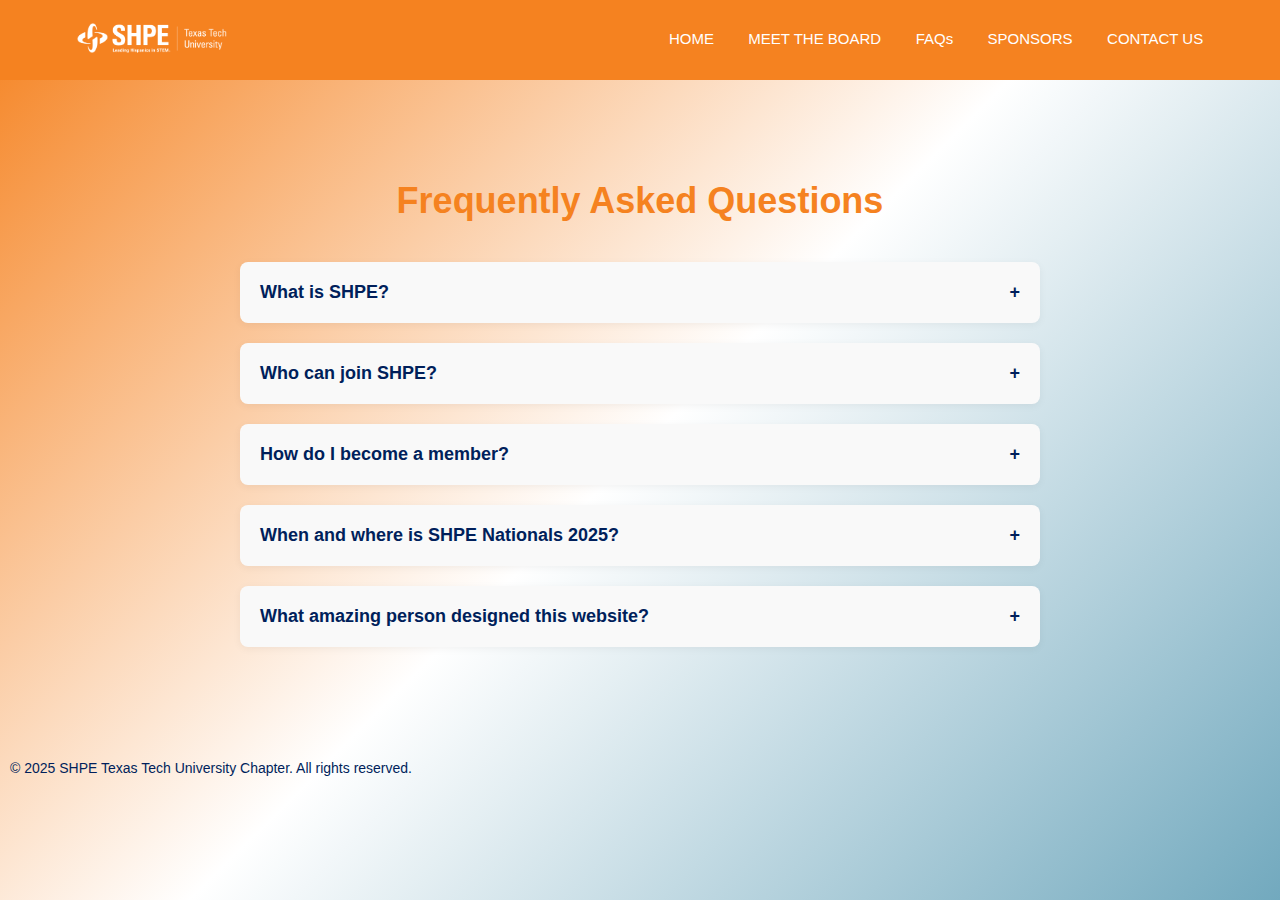
<file: faqs.html>
<!DOCTYPE html>
<html lang="en">
<head>
  <meta charset="UTF-8" />
  <title>FAQs | SHPE Texas Tech</title>
  <link rel="stylesheet" href="Styles.css" />
</head>
<body>

  <!-- NAVIGATION BAR -->
  <header>
  <nav class="shpe-orange-nav">
  <a href="index.html"><img src="logoo.png" alt="SHPE Logo"/></a>
  <div class="shpe-nav-links" id="navLinks">
    <ul>
      <li><a href="index.html">HOME</a></li>
      <li><a href="board.html">MEET THE BOARD</a></li>
      <li><a href="faqs.html">FAQs</a></li>
      <li><a href="sponsors.html">SPONSORS</a></li>
      <li><a href="contact.html">CONTACT US</a></li>
    </ul>
  </div>
</nav>
</header>
<!---FAQs Section-->
<section class="faqs">
  <h1>Frequently Asked Questions</h1>

  <div class="faq-item">
    <button class="faq-question">
      What is SHPE?
      <span class="icon">+</span>
    </button>
    <div class="faq-answer">
      <p>SHPE stands for the Society of Hispanic Professional Engineers. We empower Hispanic students in STEM fields at Texas Tech.</p>
    </div>
  </div>

  <div class="faq-item">
    <button class="faq-question">
      Who can join SHPE?
      <span class="icon">+</span>
    </button>
    <div class="faq-answer">
      <p>Anyone interested in STEM, leadership, and community. All majors and backgrounds are welcome!</p>
    </div>
  </div>

  <div class="faq-item">
    <button class="faq-question">
      How do I become a member?
      <span class="icon">+</span>
    </button>
    <div class="faq-answer">
      <p>Come to our meetings, talk to an officer, or come to an event. We’d love to have you join our familia!</p>
    </div>
  </div>

  <div class="faq-item">
    <button class="faq-question">
      When and where is SHPE Nationals 2025?
      <span class="icon">+</span>
    </button>
    <div class="faq-answer">
      <p>SHPE Nationals 2025 will take place in Philadelphia, PA, 
        from October 29 - November 1.
        <a href="https://shpe.org/engage/events/national-convention/" target="_blank">Learn more here</a>.
        </p>
    </div>
  </div>

  <div class="faq-item">
    <button class="faq-question">
      What amazing person designed this website?
      <span class="icon">+</span>
    </button>
    <div class="faq-answer">
      <p>Awww shucks... Our wonderful and amazing webmaster 
        (Geraldine, aka Me), designed and published this beautiful site.</p>
    </div>
  </div>
</section>


 <!-- FOOTER -->
  <footer>
    <p>© 2025 SHPE Texas Tech University Chapter. All rights reserved.</p>
  </footer>

  <script>
  const faqItems = document.querySelectorAll('.faq-item');

  faqItems.forEach(item => {
    const question = item.querySelector('.faq-question');

    question.addEventListener('click', () => {
      item.classList.toggle('active');
    });
  });
</script>

</body>
</html>
</file>
<file: Styles.css>
* {
	margin: 0;
	padding: 0;
	font-family: 'Montserrat', sans-serif;
  }
  
  .header {
	min-height: 100vh;
	width: 100%;
	background-image:
	  linear-gradient(rgba(4,9,30,0.7), rgba(4,9,30,0.7)),
	  url(pics/key.png);
	background-position: center;
	background-size: cover;
	position: relative;
  }
  
  nav {
	display: flex;
	padding: 2% 6%;
	justify-content: space-between;
	align-items: center;
  }
  
  nav img {
	width: 150px;
  }
  
  /* mobile-menu icons */
  nav .fas {
	display: none;
  }
  
  .nav-links {
	flex: 1;
	text-align: right;
  }
  
  .nav-links ul li {
	list-style: none;
	display: inline-block;
	padding: 8px 12px;
	position: relative;
  }
  
  .nav-links ul li a {
	color: #fff;
	text-decoration: none;
	font-size: 13px;
  }
  
  .nav-links ul li::after {
	content: '';
	width: 0%;
	height: 2px;
	background: #F58220;
	display: block;
	margin: auto;
	transition: 0.5s;
  }
  
  .nav-links ul li:hover::after {
	width: 100%;
  }
  
  .text-box {
	width: 90%;
	color: #F58220;
	position: absolute;
	top: 50%;
	left: 50%;
	transform: translate(-50%, -50%);
	text-align: center;
  }
  
  .text-box h1 {
	font-size: 60px;
  }
  
  .text-box p {
	margin: 10px 0 40px;
	font-size: 30px;
	color: #fff;
  }
  .text-box ttu {
	font-family: 'Neue Plak', sans-serif;
	margin: 10px 0 40px;
	font-size: 25px;
	color: #fff;
  }
  
  @media (max-width: 700px) {
	.text-box h1 {
	  font-size: 20px;
	}
  
	.nav-links ul li {
	  display: block;
	}
  
	.nav-links {
	  position: absolute;
	  background: #F58220;
	  height: 100vh;
	  width: 200px;
	  top: 0;
	  right: -200px;
	  text-align: left;
	  z-index: 2;
	  transition: 1s;
	}
  
	nav .fas {
	  display: block;
	  color:#fff;
	  margin: 10px;
	  font-size: 22px;
	  cursor: pointer;
	}
  
	.nav-links ul {
	  padding: 30px;
	}
  }
/*course*/

.intro{
	width: 100%;
	margin: auto;
	text-align: center;
	padding-top: 100px;
	
}
h1{
	font-size: 36 px;
	font-weight: 600px;
	color:#F58220
}
p{
	color: #001F5B;
	font-size: 14px;
	font-weight: 400px;
	line-height: 22px;
	padding:10px;
}
.row{
	margin-top: 5%;
	display: flex;
	justify-content: space-between;
}
.intro-col{
	flex-basis: 31%;
	background: #97c4d6;
	border-radius: 10px;
	margin-bottom: 5%;
	padding: 20px 12px;
	box-sizing: border-box;
}
h3{
	text-align: center;
	font-weight: 600;
	margin: 10px 0;
	color: #cc6b16;
}
.intro-col:hover{
	box-shadow: 0 0 20 px 0px rgba(0,0,0,0.2);
}
@media(max-width: 700px){
	.row{
		flex-direction: column;
	}
}
body {
  background: linear-gradient(
    135deg,
     #fbe3e8 0%,   
  );
  min-height: 100vh;
  margin: 0;
}
.sponsor{
	width: 100%;
  text-align: center;
  padding: 50px 0;
  /*background: #f2f2f2;*/
}
.sponsor h2{
	color: #001F5B;
  font-weight: 600;
  margin: 0;
  font-size: 24px;
}

.board {
  width: 80%;
  margin: auto;
  text-align: center;
  padding: 100px 0;
}

.board h1 {
  font-size: 36px;
  color: #F58220;
  margin-bottom: 50px;
}

.board .row {
  display: flex;
  flex-wrap: wrap;
  justify-content: center;
  gap: 40px;
}

.board-member {
  flex-basis: 200px;
  text-align: center;
}

.board-member img {
  width: 200px;
  height: 200px;
  border-radius: 50%;
  object-fit: cover;
}

.board-member h3 {
  margin: 15px 0 5px;
  color: #001F5B;
}

.board-member p {
  color: #333;
  font-size: 14px;
}
/*nav for other pages*/
.shpe-orange-nav {
  display: flex;
  padding: 0 6%;
  justify-content: space-between;
  align-items: center;
  background: #F58220;  /* SHPE orange */
  height: 80px;
}

.shpe-orange-nav img {
  width: 150px;
}

.shpe-orange-nav .fas {
  display: none;
}

.shpe-nav-links {
  flex: 1;
  text-align: right;
}

.shpe-nav-links ul {
  margin: 0;
  padding: 0;
}

.shpe-nav-links ul li {
  list-style: none;
  display: inline-block;
  margin-left: 30px;
  position: relative;
}

.shpe-nav-links ul li:first-child {
  margin-left: 0;
}

.shpe-nav-links ul li a {
  color: #fff;
  text-decoration: none;
  font-size: 15px;
  font-weight: 400;
}

.shpe-nav-links ul li::after {
  content: '';
  width: 0%;
  height: 2px;
  background: #001F5B;  /* deep blue hover line */
  display: block;
  margin: auto;
  transition: 0.5s;
}

.shpe-nav-links ul li:hover::after {
  width: 100%;
}

.faqs {
  width: 80%;
  max-width: 800px;
  margin: 100px auto;
  padding: 0 20px;
  text-align: center;
}

.faqs h1 {
  font-size: 36px;
  color: #F58220;
  margin-bottom: 40px;
}

.faq-item {
  background: #f9f9f9;
  border-radius: 8px;
  margin-bottom: 20px;
  overflow: hidden;
  box-shadow: 0 2px 8px rgba(0,0,0,0.05);
  text-align: left;
}

.faq-question {
  width: 100%;
  padding: 20px;
  background: none;
  border: none;
  font-size: 18px;
  font-weight: 600;
  color: #001F5B;
  display: flex;
  justify-content: space-between;
  align-items: center;
  cursor: pointer;
  transition: background 0.3s;
}

.faq-question:hover {
  background: #f0f0f0;
}

.faq-answer {
  max-height: 0;
  overflow: hidden;
  transition: max-height 0.4s ease;
  padding: 0 20px;
}

.faq-answer p {
  margin: 20px 0;
  font-size: 16px;
  color: #333;
  line-height: 1.6;
}

.faq-item.active .faq-answer {
  max-height: 500px; /* big enough for any answer */
}

.faq-item.active .icon {
  transform: rotate(45deg); /* turns + into x */
}

body {
  background: linear-gradient(135deg, #F58220 0%, #fff 50%, #72A9BE 100%);
  background-attachment: fixed;
}
/*Sponsor page*/
.sponsors {
  width: 80%;
  max-width: 1000px;
  margin: 100px auto;
  text-align: center;
}

.sponsors h1 {
  font-size: 36px;
  color: #F58220;
  margin-bottom: 10px;
}

.sponsor-thank {
  font-size: 18px;
  color: #001F5B;
  margin-bottom: 40px;
}

.sponsor-grid {
  display: flex;
  flex-wrap: wrap;
  gap: 40px;
  justify-content: center;
}

.sponsor-card {
  background: #fff;
  border-radius: 8px;
  padding: 20px;
  box-shadow: 0 4px 12px rgba(0,0,0,0.1);
  transition: transform 0.3s ease;
  width: 200px;
  height: 120px;
  display: flex;
  align-items: center;
  justify-content: center;
}

.sponsor-card:hover {
  transform: translateY(-5px);
}

.sponsor-card img {
  max-width: 100%;
  max-height: 80px;
  object-fit: contain;
}

/*contact us page*/
.contact {
  width: 80%;
  max-width: 800px;
  margin: 100px auto;
  text-align: center;
}

.contact h1 {
  font-size: 36px;
  color: #F58220;
  margin-bottom: 10px;
}

.contact-intro {
  font-size: 18px;
  color: #001F5B;
  margin-bottom: 30px;
}

.contact-info p {
  font-size: 16px;
  color: #333;
  margin: 5px 0;
}

.contact-info a {
  color: #F58220;
  text-decoration: underline;
}
</file>
